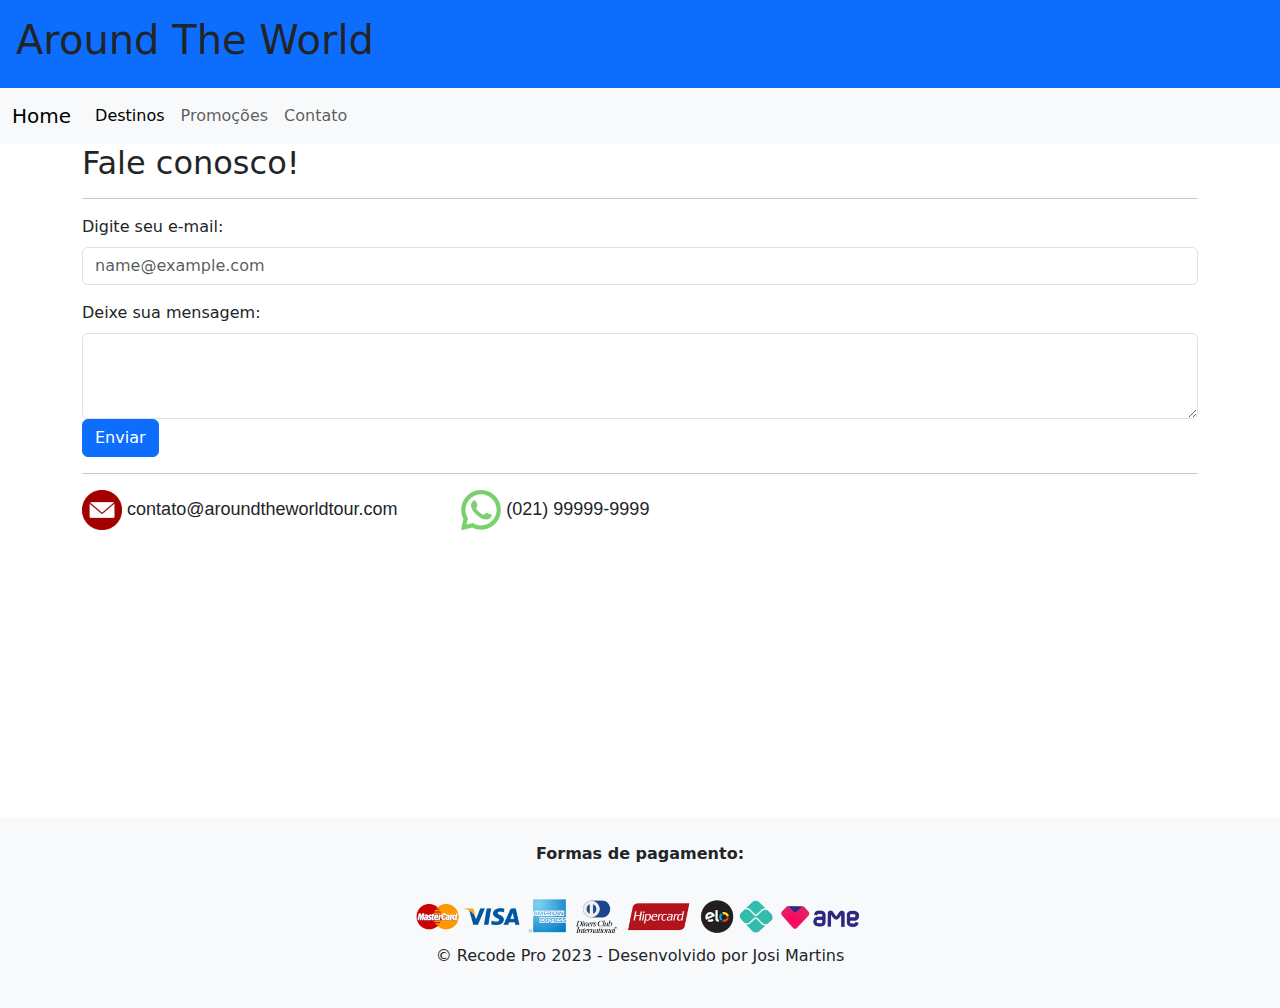
<file: contato.html>
<!DOCTYPE html>
<html lang="pt-br">

<head>
  <meta charset="UTF-8">
  <meta name="viewport" content="width=device-width, initial-scale=1.0">
  <title>Around The World</title>
  <link rel="stylesheet" href="https://cdn.jsdelivr.net/npm/bootstrap@5.3.0/dist/css/bootstrap.min.css">
  <link rel="stylesheet" href="css/style.css">
</head>

<body>
  <header class="bg-primary p-3">

    <h1>Around The World</h1>
  </header>

  <!--inicio da navbar-->

  <nav class="navbar navbar-expand-lg bg-body-tertiary">
    <div class="container-fluid">
      <a class="navbar-brand" href="index.html">Home</a>
      <button class="navbar-toggler" type="button" data-bs-toggle="collapse" data-bs-target="#navbarNavAltMarkup"
        aria-controls="navbarNavAltMarkup" aria-expanded="false" aria-label="Toggle navigation">
        <span class="navbar-toggler-icon"></span>
      </button>
      <div class="collapse navbar-collapse" id="navbarNavAltMarkup">
        <div class="navbar-nav">
          <a class="nav-link active" aria-current="page" href="destinos.html">Destinos</a>
          <a class="nav-link" href="promocoes.html">Promoções</a>
          <a class="nav-link" href="contato.html">Contato</a>
        </div>
      </div>
    </div>
  </nav>
    <!--fim da navbar-->

    <!--apagar o q ta escrito e colar as promocoes-->

  <div class="container">

    <h2>Fale conosco!</h2>
    <hr>

    <!--Ínico do Menu (formulário)-->

    <div class="mb-3">
        <label for="exampleFormControlInput1" class="form-label">Digite seu e-mail:</label>
        <input type="email" class="form-control" id="exampleFormControlInput1" placeholder="name@example.com">
      </div>
      <div class="mb-3">
        <label for="exampleFormControlTextarea1" class="form-label">Deixe sua mensagem:</label>
        <textarea class="form-control" id="exampleFormControlTextarea1" rows="3"></textarea>
        <button type="button" class="btn btn-primary">Enviar</button>
      </div>

   <!-- contatos-->
    <hr>
    <table border="0 width=100%" cellpadding="20">
        <tr>
            <td width="50%" align="center">
                <img src="./imagens/email.png" width="40px">
                <font face="arial" size="4">contato@aroundtheworldtour.com</font>
            </td>

            <td width="50%" align="center">
                <img src="./imagens/whatsapp.png" width="40">
                <font face="Arial" size="4">(021) 99999-9999</font>
            </td>
        </tr>
    </table>
  </div>
    <!-- formulario em html puro:-->

    <!--<form>
        <h4>Nome: </h4>
        <input type="text" style="width: 400px;">
            <h4>Mensagem: </h4>
            <textarea style="width: 400px;"></textarea>
            <input type="submit" value="Enviar">         <!--passei meia hr sem entender, tava "imput" em vez de "input"!!!!!!!-->
    </form> 
    <br><br><br><br><br>
    <br><br><br><br><br><br><br>
      <!--cada brzinho desse vai dando um espacinho xD-->

    <!--formas de pagamento: (que quebrei a cbça pra conseiguir)-->
    <footer class= "footer bg-light text-dark text-center p-4"> 
      <p><b>Formas de pagamento:</b></p>
      <img src="./imagens/formas-de-pagamento-ok.png" class="img-fluid" alt="Formas de pagamento">
      <p>&copy; Recode Pro 2023 - Desenvolvido por Josi Martins</p>
    </footer>
  
    <!-- Scripts -->
    <script src="https://cdn.jsdelivr.net/npm/bootstrap@5.3.0/dist/js/bootstrap.bundle.min.js"></script>
  </body>

</html>
</file>
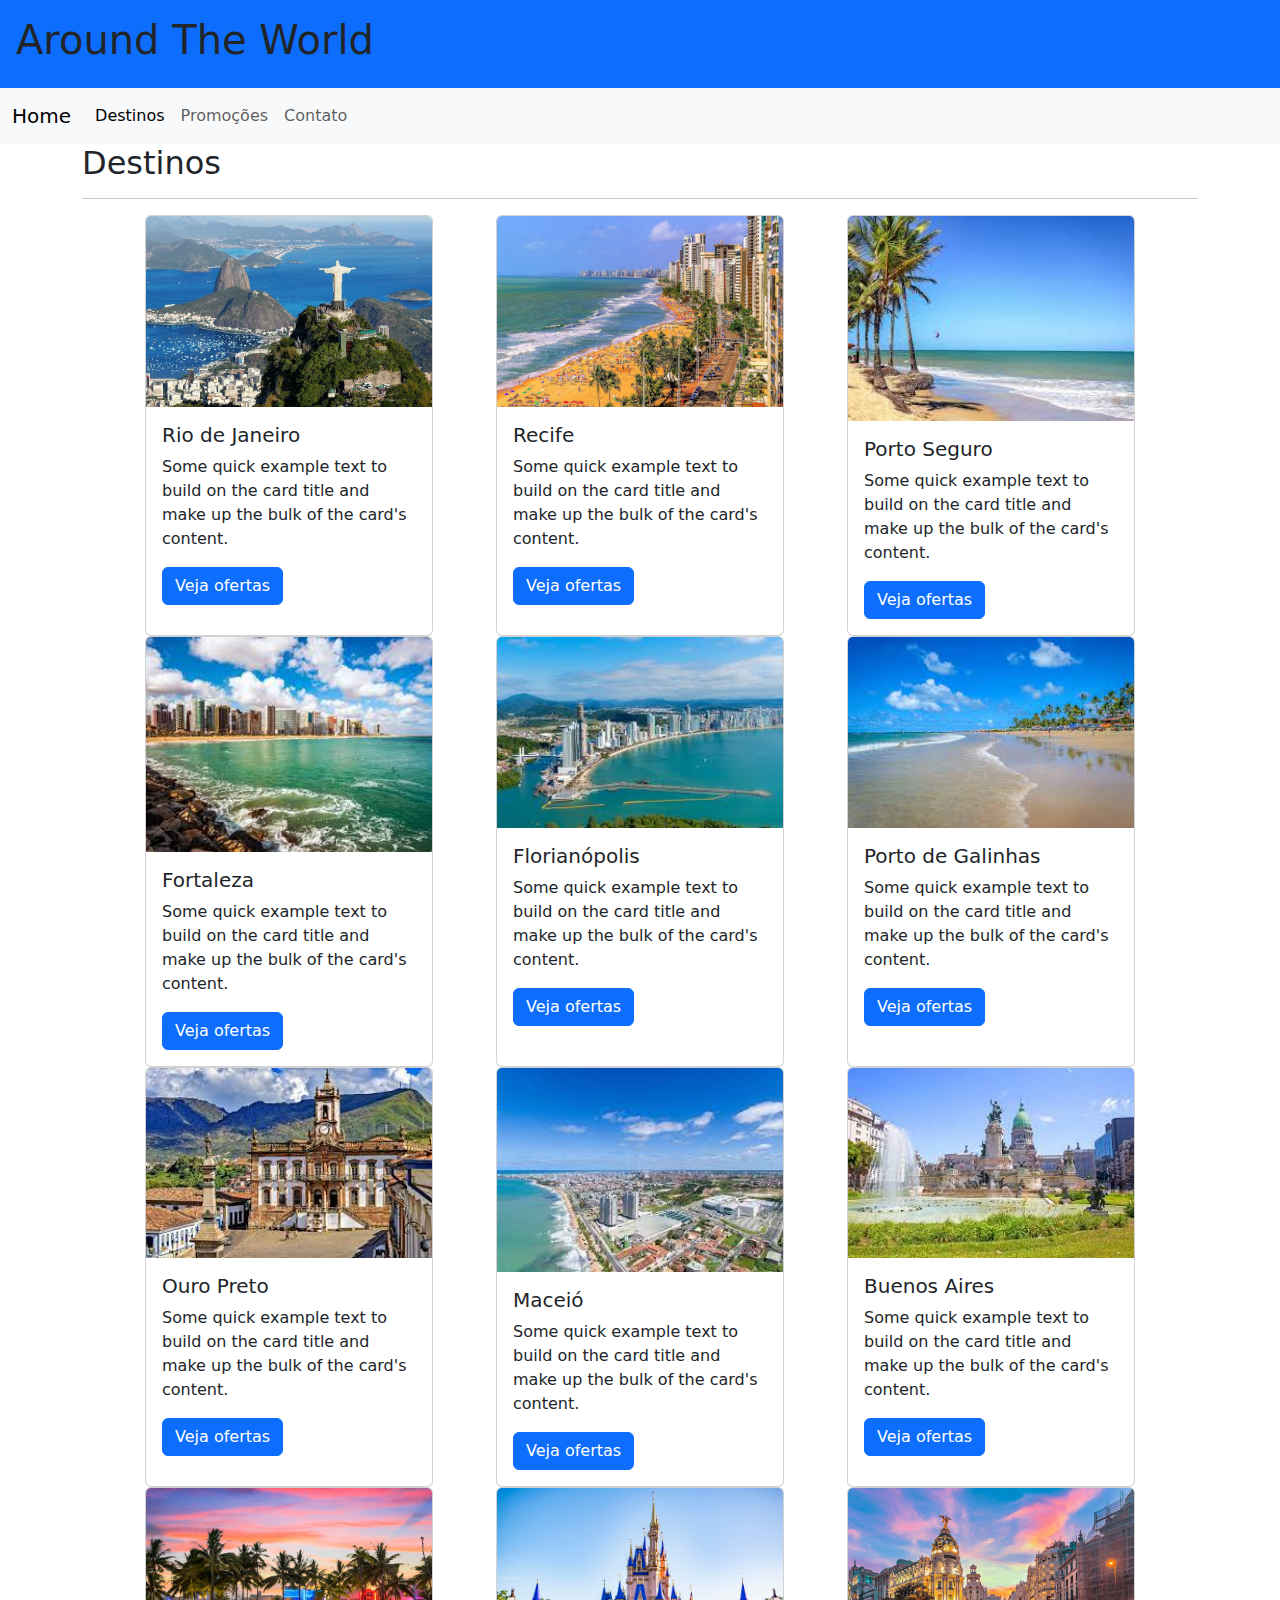
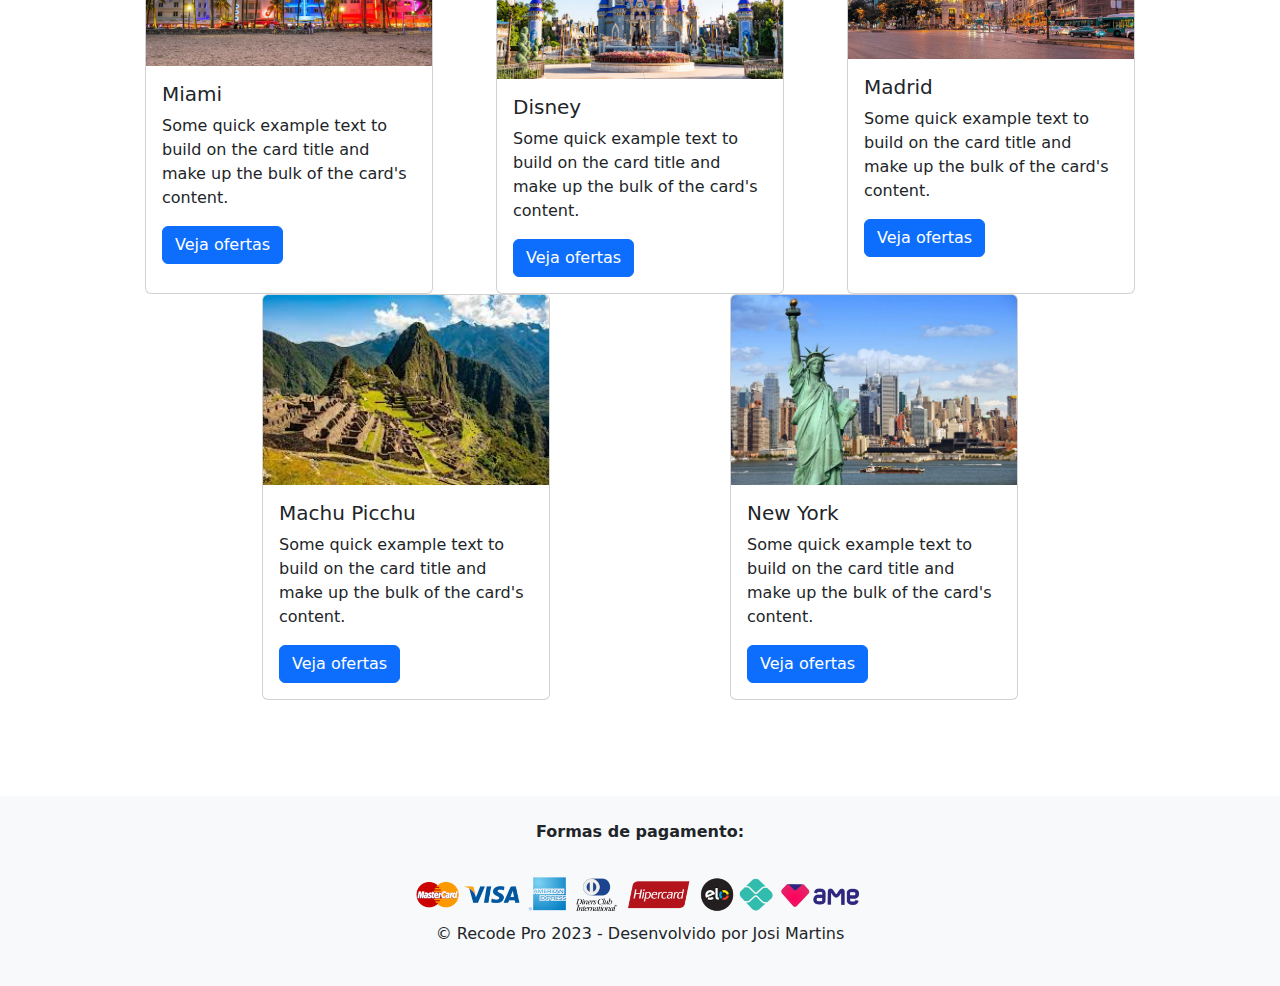
<file: destinos.html>
<!DOCTYPE html>
<html lang="pt-br">

<head>
  <meta charset="UTF-8">
  <meta name="viewport" content="width=device-width, initial-scale=1.0">
  <title>Destinos</title>
  <link rel="stylesheet" href="https://cdn.jsdelivr.net/npm/bootstrap@5.3.0/dist/css/bootstrap.min.css">
  <link rel="stylesheet" href="css/style.css">
</head>

<body>
  <header class="bg-primary p-3">

    <h1>Around The World</h1>
  </header>

  <!--inicio da nav bar-->

  <nav class="navbar navbar-expand-lg bg-body-tertiary">
    <div class="container-fluid">
      <a class="navbar-brand" href="index.html">Home</a>
      <button class="navbar-toggler" type="button" data-bs-toggle="collapse" data-bs-target="#navbarNavAltMarkup"
        aria-controls="navbarNavAltMarkup" aria-expanded="false" aria-label="Toggle navigation">
        <span class="navbar-toggler-icon"></span>
      </button>
      <div class="collapse navbar-collapse" id="navbarNavAltMarkup">
        <div class="navbar-nav">
          <a class="nav-link active" aria-current="page" href="destinos.html">Destinos</a>
          <a class="nav-link" href="promocoes.html">Promoções</a>
          <a class="nav-link" href="contato.html">Contato</a>
        </div>
      </div>
    </div>
  </nav>

<!--fim da navbar-->

  <div class="container">
    <h2>Destinos</h2>
    <hr>
    <div class="cards">
        <div class="card" style="width: 18rem;">
            <img src="imagens/destinos/rio-de-janeiro-turismooo.jpg" class="card-img-top" alt="...">
            <div class="card-body">
                <h5 class="card-title">Rio de Janeiro</h5>
                <p class="card-text">Some quick example text to build on the card title and make up the bulk of the
                    card's
                    content.</p>
                <a href="#" class="btn btn-primary">Veja ofertas</a>
            </div>

        </div>

        <div class="card" style="width: 18rem;">
            <img src="imagens/destinos/recife-praia370.jpeg" class="card-img-top" alt="...">
            <div class="card-body">
                <h5 class="card-title">Recife</h5>
                <p class="card-text">Some quick example text to build on the card title and make up the bulk of the
                    card's
                    content.
                </p>
                <a href="#" class="btn btn-primary">Veja ofertas</a>
            </div>

        </div>

        <div class="card" style="width: 18rem;">
            <img src="imagens/destinos/portoseguro.jpg" class="card-img-top" alt="...">
            <div class="card-body">
                <h5 class="card-title">Porto Seguro</h5>
                <p class="card-text">Some quick example text to build on the card title and make up the bulk of the
                    card's
                    content.
                </p>
                <a href="#" class="btn btn-primary">Veja ofertas</a>
            </div>

        </div>

        <div class="card" style="width: 18rem;">
            <img src="imagens/destinos/fortaleza.jpg" class="card-img-top" alt="...">
            <div class="card-body">
                <h5 class="card-title">Fortaleza</h5>
                <p class="card-text">Some quick example text to build on the card title and make up the bulk of the
                    card's
                    content.
                </p>
                <a href="#" class="btn btn-primary">Veja ofertas</a>
            </div>
        </div>

        <div class="card" style="width: 18rem;">
            <img src="imagens/destinos/florianopolis.jpg" class="card-img-top" alt="...">
            <div class="card-body">
                <h5 class="card-title">Florianópolis</h5>
                <p class="card-text">Some quick example text to build on the card title and make up the bulk of the
                    card's
                    content.
                </p>
                <a href="#" class="btn btn-primary">Veja ofertas</a>
            </div>
        </div>

        <div class="card" style="width: 18rem;">
            <img src="imagens/destinos/porto-de-galinhas-pernambuco.jpg" class="card-img-top" alt="...">
            <div class="card-body">
                <h5 class="card-title">Porto de Galinhas</h5>
                <p class="card-text">Some quick example text to build on the card title and make up the bulk of the
                    card's
                    content.
                </p>
                <a href="#" class="btn btn-primary">Veja ofertas</a>
            </div>
            </div>

            <div class="card" style="width: 18rem;">
                <img src="imagens/destinos/ouropreto.jpg" class="card-img-top" alt="...">
                <div class="card-body">
                    <h5 class="card-title">Ouro Preto</h5>
                    <p class="card-text">Some quick example text to build on the card title and make up the bulk of
                        the card's
                        content.
                    </p>
                    <a href="#" class="btn btn-primary">Veja ofertas</a>
                </div>
                </div>
                
                <div class="card" style="width: 18rem;">
                    <img src="imagens/destinos/maceio.jpg" class="card-img-top" alt="...">
                    <div class="card-body">
                      <h5 class="card-title">Maceió</h5>
                      <p class="card-text">Some quick example text to build on the card title and make up the bulk of the card's
                        content.
                      </p>
                      <a href="#" class="btn btn-primary">Veja ofertas</a>
                      </div>
                    </div>
                    

                       <!-- DESTINOS INTERNACIONAIS-->
            
                      <div class="card" style="width: 18rem;">
                        <img src="imagens/destinos/burnosaires.jpg" class="card-img-top" alt="...">
                        <div class="card-body">
                            <h5 class="card-title">Buenos Aires</h5>
                            <p class="card-text">Some quick example text to build on the card title and make up the bulk of the
                                card's
                                content.</p>
                            <a href="#" class="btn btn-primary">Veja ofertas</a>
                        </div>
                        </div>

                    <div class="card" style="width: 18rem;">
                        <img src="imagens/destinos/miami-usa.jpg" class="card-img-top" alt="...">
                        <div class="card-body">
                            <h5 class="card-title">Miami</h5>
                            <p class="card-text">Some quick example text to build on the card title and make up the bulk of the
                                card's
                                content.</p>
                            <a href="#" class="btn btn-primary">Veja ofertas</a>
                        </div>
        
                    </div>

                    <div class="card" style="width: 18rem;">
                        <img src="imagens/destinos/disney.jpg" class="card-img-top" alt="...">
                        <div class="card-body">
                            <h5 class="card-title">Disney</h5>
                            <p class="card-text">Some quick example text to build on the card title and make up the bulk of the
                                card's
                                content.</p>
                            <a href="#" class="btn btn-primary">Veja ofertas</a>
                        </div>
        
                    </div>
                    <div class="card" style="width: 18rem;">
                        <img src="imagens/destinos/madri-espanha.jpg" class="card-img-top" alt="...">
                        <div class="card-body">
                            <h5 class="card-title">Madrid</h5>
                            <p class="card-text">Some quick example text to build on the card title and make up the bulk of the
                                card's
                                content.</p>
                            <a href="#" class="btn btn-primary">Veja ofertas</a>
                        </div>
        
                </div>

                <div class="card" style="width: 18rem;">
                    <img src="imagens/destinos/MachuPicchu.jpg" class="card-img-top" alt="...">
                    <div class="card-body">
                        <h5 class="card-title">Machu Picchu</h5>
                        <p class="card-text">Some quick example text to build on the card title and make up the bulk of the
                            card's
                            content.</p>
                        <a href="#" class="btn btn-primary">Veja ofertas</a>
                    </div>
    
                </div>

                <div class="card" style="width: 18rem;">
                    <img src="imagens/destinos/new-york-usa.jpg" class="card-img-top" alt="...">
                    <div class="card-body">
                        <h5 class="card-title">New York</h5>
                        <p class="card-text">Some quick example text to build on the card title and make up the bulk of the
                            card's
                            content.</p>
                        <a href="#" class="btn btn-primary">Veja ofertas</a>
                    </div>
    
                </div>

            
        </div>

  </div>
  <br>
  <br>
  <br>
  <br>

  <!-- Footer -->
  <footer class= "footer bg-light text-dark text-center p-4">
    <p><b>Formas de pagamento:</b></p>
    <img src="./imagens/formas-de-pagamento-ok.png" class="img-fluid" alt="Formas de pagamento">
    <p>&copy; Recode Pro 2023 - Desenvolvido por Josi Martins</p>
  </footer>

  <!-- Scripts -->
  <script src="https://cdn.jsdelivr.net/npm/bootstrap@5.3.0/dist/js/bootstrap.bundle.min.js"></script>
</body>

</html>
</file>
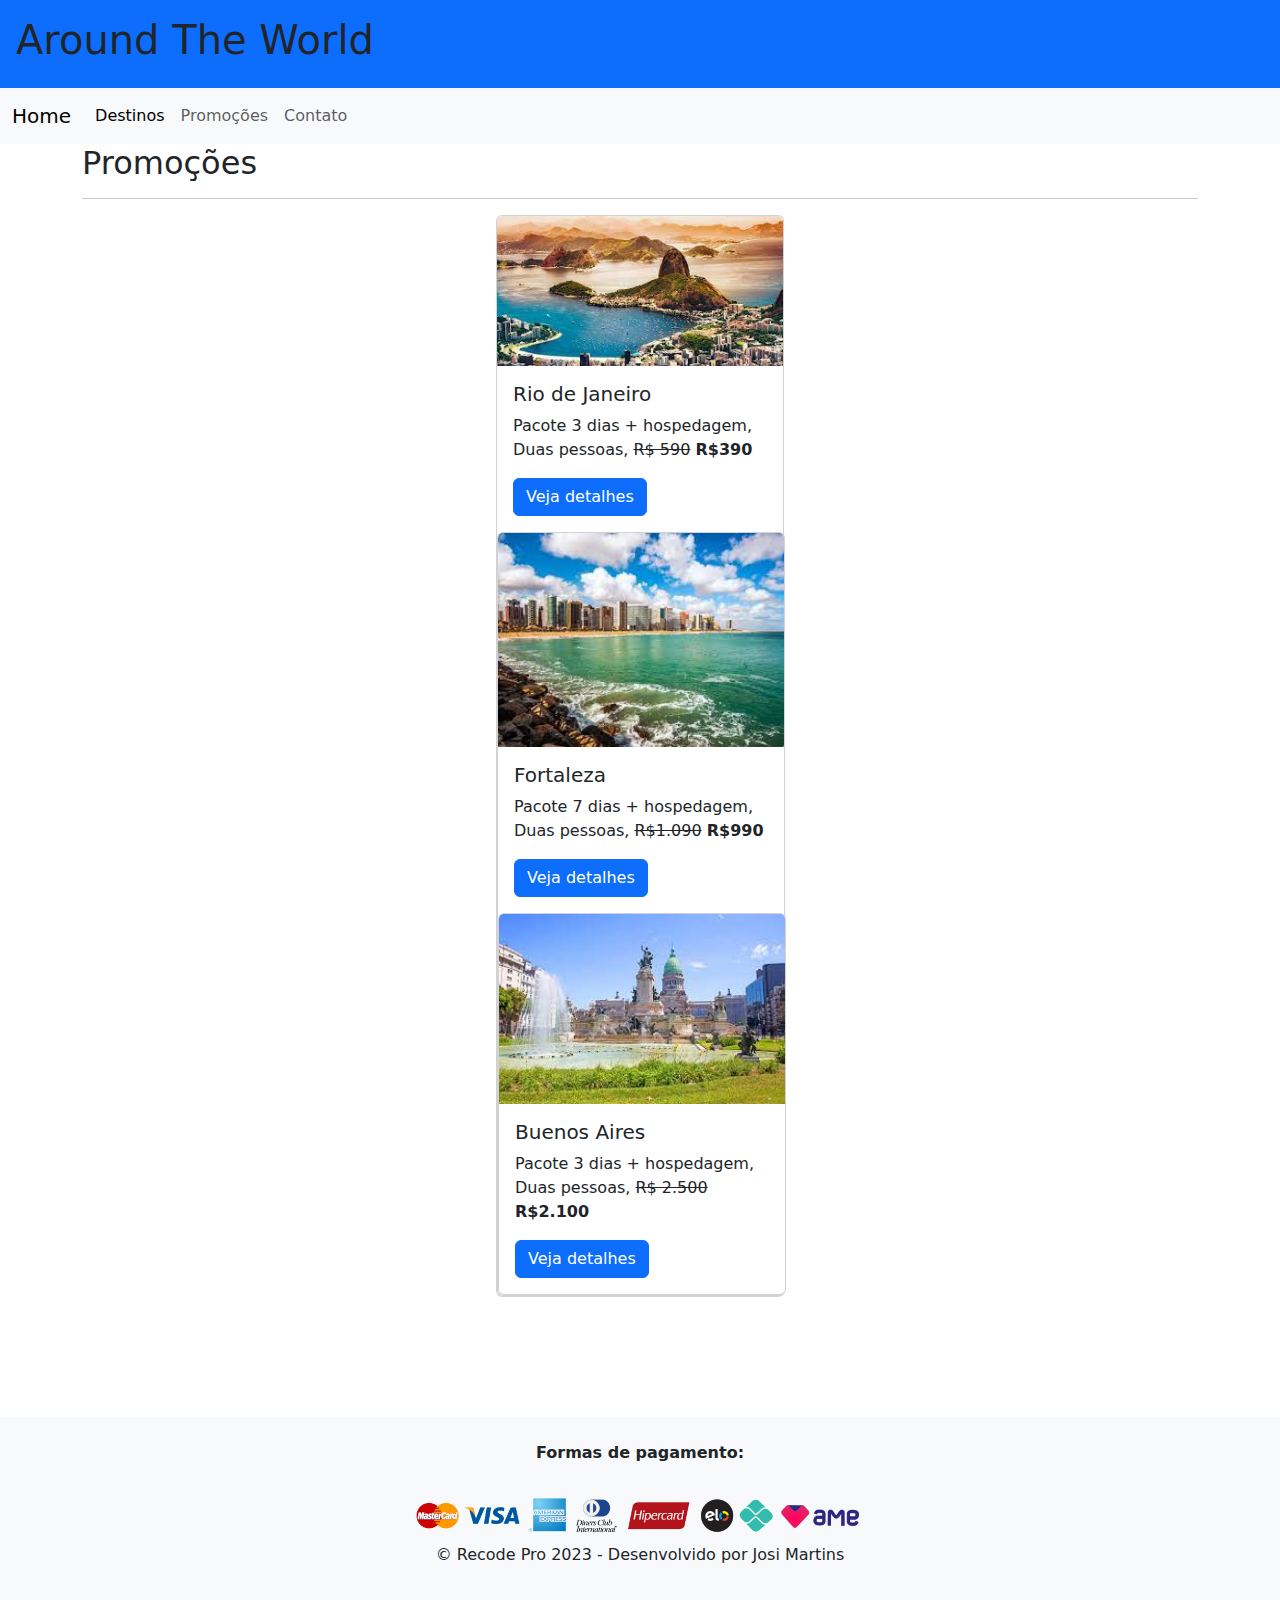
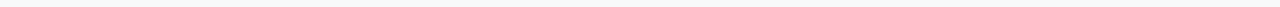
<file: promocoes.html>
<!DOCTYPE html>
<html lang="pt-br">

<head>
  <meta charset="UTF-8">
  <meta name="viewport" content="width=device-width, initial-scale=1.0">
  <title>Around The World</title>
  <link rel="stylesheet" href="https://cdn.jsdelivr.net/npm/bootstrap@5.3.0/dist/css/bootstrap.min.css">
  <link rel="stylesheet" href="css/style.css">
</head>

<body>
  <header class="bg-primary p-3">

    <h1>Around The World</h1>
  </header>

  <!--inicio da navbar-->

  <nav class="navbar navbar-expand-lg bg-body-tertiary">
    <div class="container-fluid">
      <a class="navbar-brand" href="index.html">Home</a>
      <button class="navbar-toggler" type="button" data-bs-toggle="collapse" data-bs-target="#navbarNavAltMarkup"
        aria-controls="navbarNavAltMarkup" aria-expanded="false" aria-label="Toggle navigation">
        <span class="navbar-toggler-icon"></span>
      </button>
      <div class="collapse navbar-collapse" id="navbarNavAltMarkup">
        <div class="navbar-nav">
          <a class="nav-link active" aria-current="page" href="destinos.html">Destinos</a>
          <a class="nav-link" href="promocoes.html">Promoções</a>
          <a class="nav-link" href="contato.html">Contato</a>
        </div>
      </div>
    </div>
  </nav>
    <!--fim da navbar-->

    <!--apagar o q ta escrito e colar as promocoes-->

  <div class="container">

    <h2>Promoções</h2>
    <hr>
    <div class="cards">
        <div class="card" style="width: 18rem;">
            <img src="imagens/destinos/riodejaneiro2.jpg" class="card-img-top" alt="...">
            <div class="card-body">
                <h5 class="card-title">Rio de Janeiro</h5>
                <p class="card-text">Pacote 3 dias + hospedagem, Duas pessoas, <strike>R$ 590</strike> <strong>R$390</strong></p>
                <a href="#" class="btn btn-primary">Veja detalhes</a>
            </div>


            <div class="card" style="width: 18rem;">
                <img src="imagens/destinos/fortaleza.jpg" class="card-img-top" alt="...">
                <div class="card-body">
                    <h5 class="card-title">Fortaleza</h5>
                    <p class="card-text">Pacote 7 dias + hospedagem, Duas pessoas, <strike>R$1.090</strike> <strong>R$990</strong></p>
                    <a href="#" class="btn btn-primary">Veja detalhes</a>
                </div>

                <div class="card" style="width: 18rem;">
                    <img src="imagens/destinos/burnosaires.jpg" class="card-img-top" alt="...">
                    <div class="card-body">
                        <h5 class="card-title">Buenos Aires</h5>
                        <p class="card-text">Pacote 3 dias + hospedagem, Duas pessoas, <strike>R$ 2.500</strike> <strong>R$2.100</strong></p>
                        <a href="#" class="btn btn-primary">Veja detalhes</a>
                    </div>

        </div>
        </div>
        </div>
    </div>
  </div>
        <br><br><br><br><br>

        
  <!-- Footer -->
  
  <footer class= "footer bg-light text-dark text-center p-4 h-25">
    <p><b>Formas de pagamento:</b></p>
    <img src="./imagens/formas-de-pagamento-ok.png" class="img-fluid" alt="Formas de pagamento">
    <p>&copy; Recode Pro 2023 - Desenvolvido por Josi Martins</p>
  </footer>

  <!-- Scripts -->

<script src="https://cdn.jsdelivr.net/npm/bootstrap@5.3.0/dist/js/bootstrap.bundle.min.js" integrity="sha384-geWF76RCwLtnZ8qwWowPQNguL3RmwHVBC9FhGdlKrxdiJJigb/j/68SIy3Te4Bkz" crossorigin="anonymous"></script> <!--cdn do javascript-->
</div>
</div>
    
</div>
</div>
</body>

</html>
</file>
<file: css/style.css>
*{
    padding: 0px;
	margin: 0px;
	box-sizing: border-box;
	

}



.cards{
    display: flex;
    margin: auto;
    flex-wrap: wrap;  /*A propriedade CSS flex-wrap define se os itens flexíveis são forçados a ficarem na mesma linha ou se podem ser quebradas em varias linhas.*/
    justify-content: space-evenly; /*ESPACO ENTRE AS DIVS, OS CARDS!*/
    

}
.background-home {
    background-image: url("../imagens/background-rosaeazul.jpg.jpg");
    background-size:cover;
    background-position: 100%;
    background-repeat: no-repeat;
    
}   
/*
.containerfooter {   *posso utilizar depois no projeto
    display: flex;
    color: blueviolet;
    align-items: center;
    flex-direction: row row-reverse;
    margin: 100px;
    border-radius: 5px;
    width: 35%;
    

}*/
</file>
